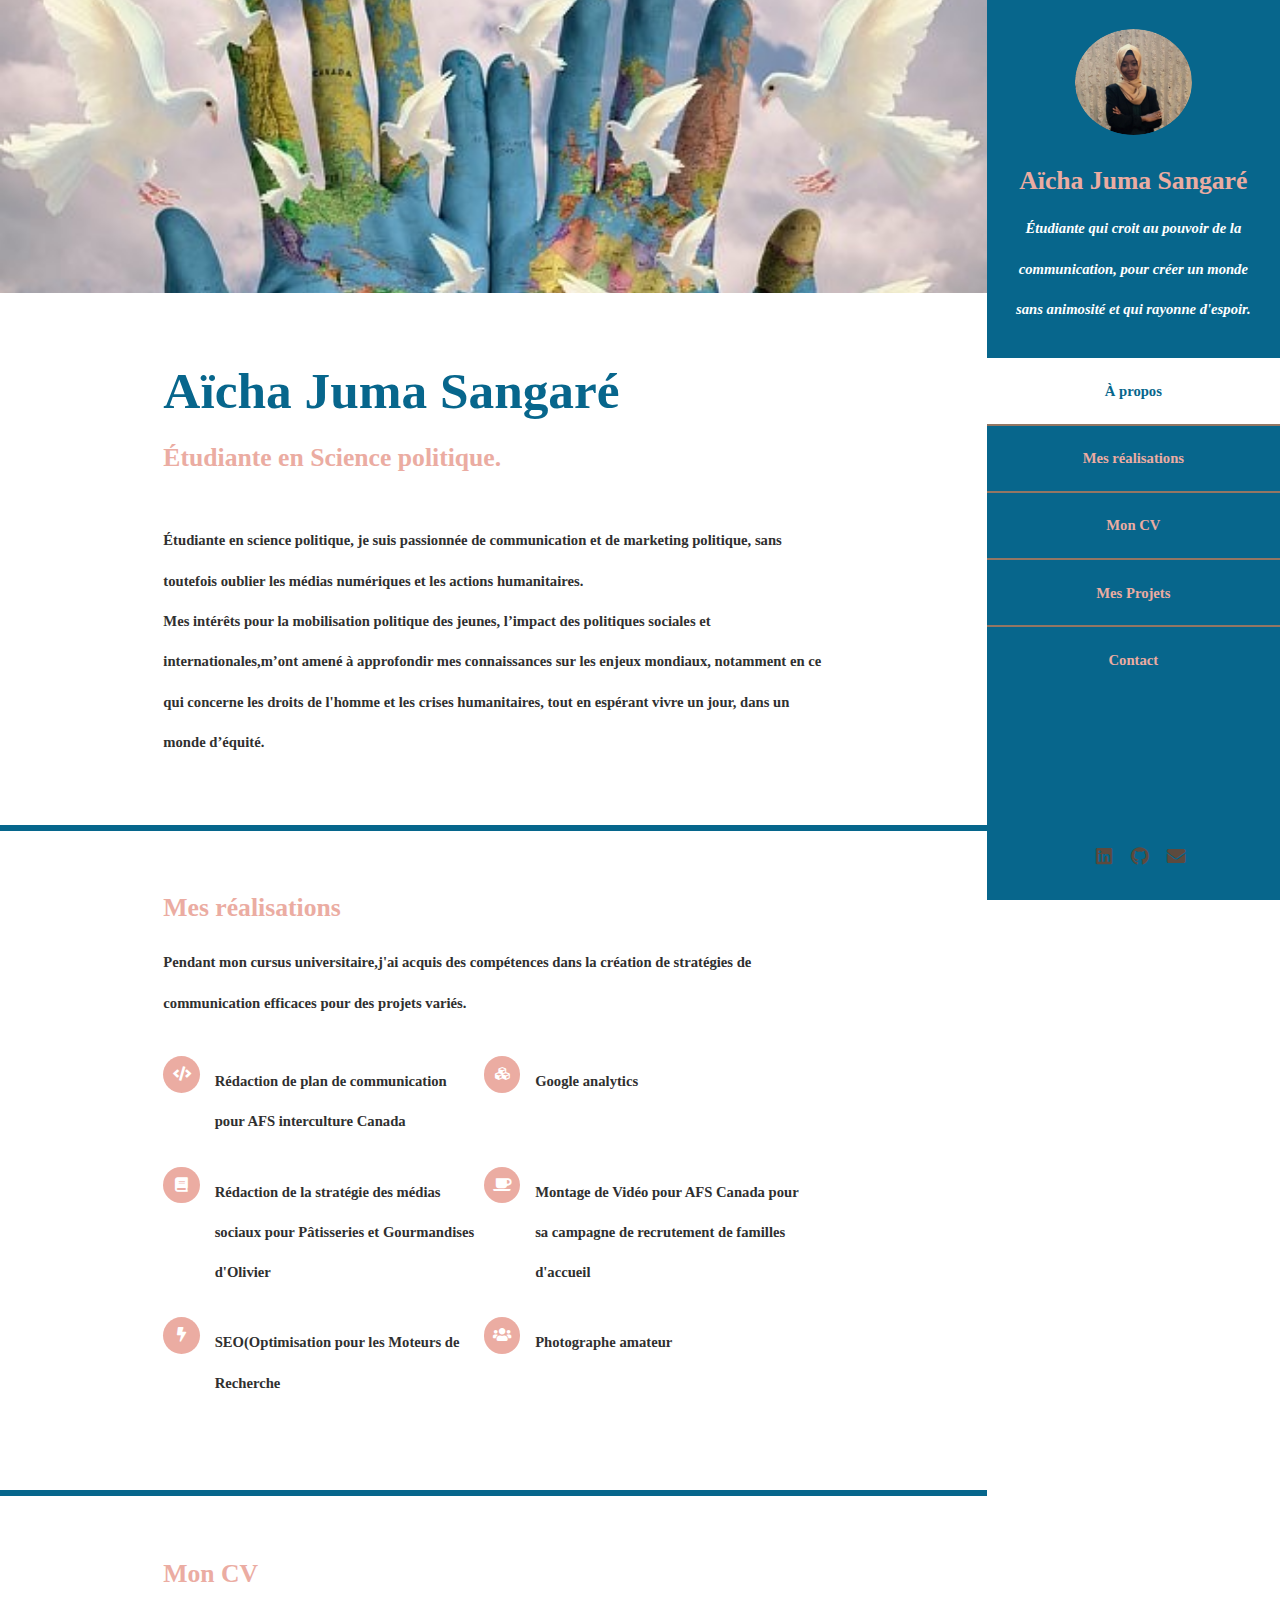
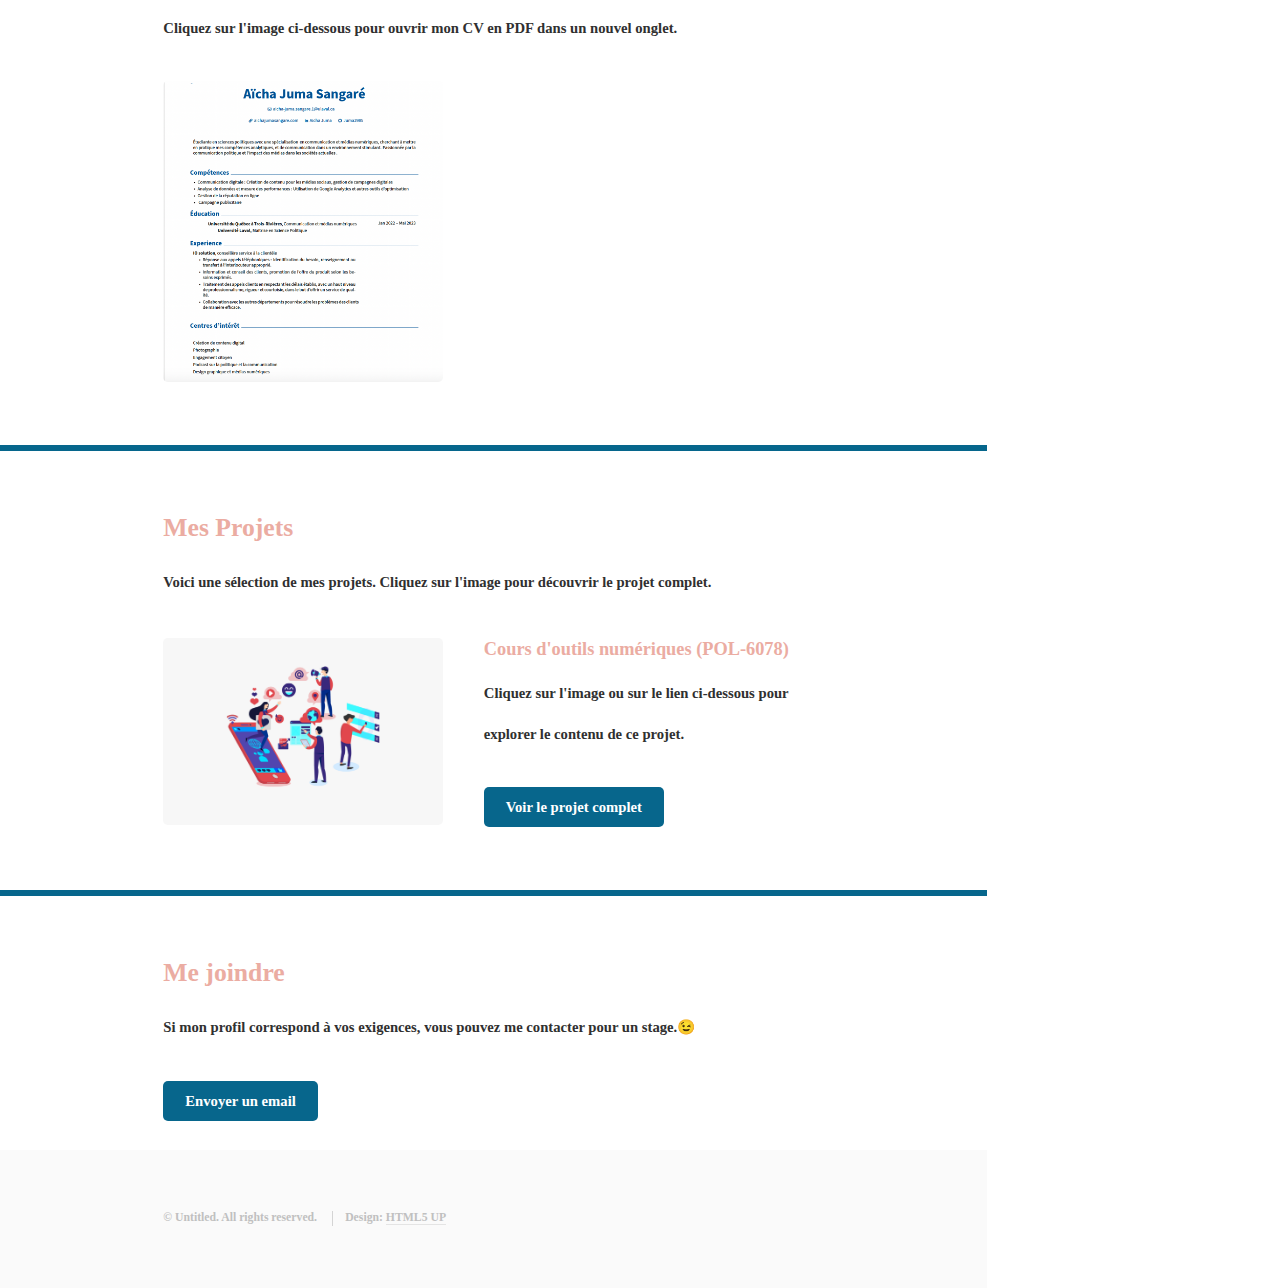
<file: index.html>
<!doctype html>
<!--
	Read Only by HTML5 UP
	html5up.net | @ajlkn
	Free for personal and commercial use under the CCA 3.0 license (html5up.net/license)
-->
<html>
  <head>
    <title>Aïcha Juma</title>
    <meta charset="utf-8" />
    <meta
      name="viewport"
      content="width=device-width, initial-scale=1, user-scalable=no"
    />
    <link rel="stylesheet" href="assets/css/main.css" />
  </head>
  <body class="is-preload">
    <!-- Header -->
    <section id="header">
      <header>
        <span class="image avatar"><img src="images/Aicha.jpg"/>
         </span>

        <h1 id="logo"><a href="#">Aïcha Juma Sangaré</a></h1>
        <p>
          Étudiante qui croit au pouvoir de la communication, pour créer un monde sans animosité et qui rayonne d'espoir.<br />
          
        </p>
      </header>
      <nav id="nav">
        <ul>
          <li><a href="#one" class="active">À propos</a></li>
          <li><a href="#two">Mes réalisations</a></li>
          <li><a href="#three">Mon CV</a></li>
          <li><a href="#projets">Mes Projets</a></li>
          <li><a href="#four">Contact</a></li>
        </ul>
      </nav>
      <footer>
        <ul class="icons">
          <li>
            <!-- Vous pouvez mettre en hyperlien vos reseaux sociaux en modifiant la valeur de href-->
            
          <li>
            <a href="http://linkedin.com/in/aicha-juma-349846164" class="icon brands fa-linkedin"
              ><span class="label">LinkedIn</span></a
            >
          </li>
          <li>
            <a href="https://github.com/Juma2985"class="icon brands fa-github"
              ><span class="label">Github</span></a
            >
          </li>
          <li>
            <a href="#" class="icon solid fa-envelope"
              ><span class="label">Email</span></a
            >
          </li>
        </ul>
      </footer>
    </section>

    <!-- Wrapper -->
    <div id="wrapper">
      <!-- Main -->
      <div id="main">
        <!-- One -->
        <section id="one">
          <div class="image main" data-position="center">
            <img src="images/espoir.jpg" alt="" />
          </div>
          <div class="container">
            <header class="major">
              <h2>Aïcha Juma Sangaré</h2>
              <p>Étudiante en Science politique.</p>
            </header>
            <p>
            Étudiante en science politique, je suis passionnée de communication et de marketing politique, sans toutefois oublier les médias numériques et les actions humanitaires.<br/>
          Mes intérêts pour la mobilisation politique des jeunes, l’impact des politiques sociales et internationales,m’ont amené à approfondir mes connaissances sur les enjeux mondiaux, notamment en ce qui concerne les droits de l'homme et les crises humanitaires, tout en espérant vivre un jour, dans un monde d’équité.
            
            </p>
          </div>
        </section>

        <!-- Two -->
        <section id="two">
          <div class="container">
            <h3>Mes réalisations</h3>
            <p>
              Pendant mon cursus universitaire,j'ai acquis des compétences dans la création de stratégies de communication efficaces pour des projets variés.
            </p>
            <ul class="feature-icons">
              <li class="icon solid fa-code">
                 Rédaction de plan de communication pour AFS interculture Canada
              </li>
              <li class="icon solid fa-cubes">
                Google analytics
              </li>
              <li class="icon solid fa-book">
                Rédaction de la stratégie des médias sociaux pour Pâtisseries et Gourmandises d'Olivier
              </li>
              <li class="icon solid fa-coffee"> Montage de Vidéo pour AFS Canada pour sa campagne de recrutement de familles d'accueil
              </li></li>
              <li class="icon solid fa-bolt">SEO(Optimisation pour les Moteurs de Recherche</li>
              <li class="icon solid fa-users">Photographe amateur</li>
            </ul>
          </div>
        </section>

        <!-- Three -->
        <section id="three">
          <div class="container">
            <h3>Mon CV</h3>
            <p>
            Cliquez sur l'image ci-dessous pour ouvrir mon CV en PDF dans un nouvel onglet.
            </p>
            <div class="features">
              <article>
                <a href="images/CV_aich.pdf" target="_blank" class="image"
                  ><img src="images/Cv.png"/>
                </a>
                <div class="inner">
                  <h4></h4>
                  <p>
                   </p> 
                </div>
              </article>
            </div>
          </div>
        </section>
        <!-- Mes projets -->
           <section id="projets">
           <div class="container">
            <h3>Mes Projets</h3>
            <p>
      Voici une sélection de mes projets. Cliquez sur l'image pour découvrir le projet complet.
        </p>
         <div class="features">
      <article>
        <!-- Aperçu du projet en image -->
         <a href="Projet_session/projet.html" class="image" target="_blank">
          <img src="Projet_session/projet.png" alt="Aperçu du projet de session"/>
        </a>
        <div class="inner">
          <h4>Cours d'outils numériques (POL-6078)</h4>
           <p>
            Cliquez sur l'image ou sur le lien ci-dessous pour explorer le contenu de ce projet.
          </p>
          <!-- Lien direct vers le projet -->
          <p>
            <a href="Projet_session/projet.html" target="_blank" class="button primary">
              Voir le projet complet
            </a>
          </p>
        </div>
      </article>
    </div>
  </div>
</section>
    

      <!-- Four -->
        <section id="four">
          <div class="container">
            <h3>Me joindre</h3>
            <p>
               Si mon profil correspond à vos exigences, vous pouvez me contacter pour un stage.😉
            </p>
            <div class="row gtr-uniform">
              <div class="col-12">
                <!-- Vous pouvez mettre votre email ici au lieu de your-email@example.com -->
                <a
                  href="mailto:aichajumasangare@outlook.com?subject=Sujet&body=Votre message ici."
                  class="button primary"
                >
                  Envoyer un email
                </a>
              </div>
            </div>
          </div>
        </section>
        <!-- Five -->
        <!-- -->
      </div>

      <!-- Footer -->
      <section id="footer">
        <div class="container">
          <ul class="copyright">
            <li>&copy; Untitled. All rights reserved.</li>
            <li>Design: <a href="http://html5up.net">HTML5 UP</a></li>
          </ul>
        </div>
      </section>
    </div>

    <!-- Scripts -->
    <script src="assets/js/jquery.min.js"></script>
    <script src="assets/js/jquery.scrollex.min.js"></script>
    <script src="assets/js/jquery.scrolly.min.js"></script>
    <script src="assets/js/browser.min.js"></script>
    <script src="assets/js/breakpoints.min.js"></script>
    <script src="assets/js/util.js"></script>
    <script src="assets/js/main.js"></script>
  </body>
</html>
</file>
<file: assets/css/main.css>
@import url("fontawesome-all.min.css");
@import url("https://fonts.googleapis.com/css?family=Lato:400,400italic,700,700italic|Source+Code+Pro:400");

/*
	Read Only by HTML5 UP
	html5up.net | @ajlkn
	Free for personal and commercial use under the CCA 3.0 license (html5up.net/license)
*/

html,
body,
div,
span,
applet,
object,
iframe,
h1,
h2,
h3,
h4,
h5,
h6,
p,
blockquote,
pre,
a,
abbr,
acronym,
address,
big,
cite,
code,
del,
dfn,
em,
img,
ins,
kbd,
q,
s,
samp,
small,
strike,
strong,
sub,
sup,
tt,
var,
b,
u,
i,
center,
dl,
dt,
dd,
ol,
ul,
li,
fieldset,
form,
label,
legend,
table,
caption,
tbody,
tfoot,
thead,
tr,
th,
td,
article,
aside,
canvas,
details,
embed,
figure,
figcaption,
footer,
header,
hgroup,
menu,
nav,
output,
ruby,
section,
summary,
time,
mark,
audio,
video {
  margin: 0;
  padding: 0;
  border: 0;
  font-size: 100%;
  font: inherit;
  vertical-align: baseline;
}

article,
aside,
details,
figcaption,
figure,
footer,
header,
hgroup,
menu,
nav,
section {
  display: block;
}

body {
  line-height: 1;
}

ol,
ul {
  list-style: none;
}

blockquote,
q {
  quotes: none;
}

blockquote:before,
blockquote:after,
q:before,
q:after {
  content: "";
  content: none;
}

table {
  border-collapse: collapse;
  border-spacing: 0;
}

body {
  -webkit-text-size-adjust: none;
}

mark {
  background-color: transparent;
  color: inherit;
}

input::-moz-focus-inner {
  border: 0;
  padding: 0;
}

input,
select,
textarea {
  -moz-appearance: none;
  -webkit-appearance: none;
  -ms-appearance: none;
  appearance: none;
}

/* Basic */

html {
  box-sizing: border-box;
}

*,
*:before,
*:after {
  box-sizing: inherit;
}

body {
  background: #fff;
}

body.is-preload *,
body.is-preload *:before,
body.is-preload *:after {
  -moz-animation: none !important;
  -webkit-animation: none !important;
  -ms-animation: none !important;
  animation: none !important;
  -moz-transition: none !important;
  -webkit-transition: none !important;
  -ms-transition: none !important;
  transition: none !important;
}

body,
input,
select,
textarea {
  color: #303030;
  font-family: "Tangerine", cursive;
  font-size: 36pt;
  font-weight: 900;
  line-height: 2.75em;
}


a {
  -moz-transition:
    color 0.2s ease-in-out,
    border-color 0.2s ease-in-out;
  -webkit-transition:
    color 0.2s ease-in-out,
    border-color 0.2s ease-in-out;
  -ms-transition:
    color 0.2s ease-in-out,
    border-color 0.2s ease-in-out;
  transition:
    color 0.2s ease-in-out,
    border-color 0.2s ease-in-out;
  border-bottom: solid 1px #e4e4e4;
  color: inherit;
  text-decoration: none;
}

a:hover {
  border-bottom-color: transparent;
  color: #07668c !important;
}

strong,
b {
  color: #777;
  font-weight: 700;
}

em,
i {
  font-style: italic;
}

p {
  margin: 0 0 2.25em 0;
}

h1,
h2,
h3,
h4,
h5,
h6 {
  color: #EBACA2;
  font-weight: 700;
  line-height: 1em;
  margin: 0 0 0.5625em 0;
}

h1 a,
h2 a,
h3 a,
h4 a,
h5 a,
h6 a {
  border: 0;
  color: inherit;
  text-decoration: none;
}

h2 {
  font-size: 2em;
  line-height: 1.5em;
}

h3 {
  font-size: 1.75em;
  line-height: 1.5em;
}

h4 {
  font-size: 1.25em;
  line-height: 1.5em;
}

h5 {
  font-size: 0.9em;
  line-height: 1.5em;
}

h6 {
  font-size: 0.7em;
  line-height: 1.5em;
}

sub {
  font-size: 0.8em;
  position: relative;
  top: 0.5em;
}

sup {
  font-size: 0.8em;
  position: relative;
  top: -0.5em;
}

hr {
  border: 0;
  border-bottom: solid 2px #f4f4f4;
  margin: 2.25em 0;
}

hr.major {
  margin: 3.375em 0;
}

blockquote {
  border-left: solid 8px #e4e4e4;
  font-style: italic;
  margin: 0 0 2.25em 0;
  padding: 0.5em 0 0.5em 2em;
}

code {
  background: #555;
  border-radius: 5px;
  color: #fff;
  font-family: "Source Code Pro", monospace;
  font-size: 0.9em;
  margin: 0 0.25em;
  padding: 0.25em 0.65em;
}

pre {
  font-family: "Source Code Pro", monospace;
  font-size: 0.9em;
  margin: 0 0 2.25em 0;
}

pre code {
  -webkit-overflow-scrolling: touch;
  display: block;
  line-height: 1.5em;
  overflow-x: auto;
  padding: 1em 1.5em;
}

.align-left {
  text-align: left;
}

.align-center {
  text-align: center;
}

.align-right {
  text-align: right;
}

/* Row */

.row {
  display: flex;
  flex-wrap: wrap;
  box-sizing: border-box;
  align-items: stretch;
}

.row > * {
  box-sizing: border-box;
}

.row.gtr-uniform > * > :last-child {
  margin-bottom: 0;
}

.row.aln-left {
  justify-content: flex-start;
}

.row.aln-center {
  justify-content: center;
}

.row.aln-right {
  justify-content: flex-end;
}

.row.aln-top {
  align-items: flex-start;
}

.row.aln-middle {
  align-items: center;
}

.row.aln-bottom {
  align-items: flex-end;
}

.row > .imp {
  order: -1;
}

.row > .col-1 {
  width: 8.33333%;
}

.row > .off-1 {
  margin-left: 8.33333%;
}

.row > .col-2 {
  width: 16.66667%;
}

.row > .off-2 {
  margin-left: 16.66667%;
}

.row > .col-3 {
  width: 25%;
}

.row > .off-3 {
  margin-left: 25%;
}

.row > .col-4 {
  width: 33.33333%;
}

.row > .off-4 {
  margin-left: 33.33333%;
}

.row > .col-5 {
  width: 41.66667%;
}

.row > .off-5 {
  margin-left: 41.66667%;
}

.row > .col-6 {
  width: 50%;
}

.row > .off-6 {
  margin-left: 50%;
}

.row > .col-7 {
  width: 58.33333%;
}

.row > .off-7 {
  margin-left: 58.33333%;
}

.row > .col-8 {
  width: 66.66667%;
}

.row > .off-8 {
  margin-left: 66.66667%;
}

.row > .col-9 {
  width: 75%;
}

.row > .off-9 {
  margin-left: 75%;
}

.row > .col-10 {
  width: 83.33333%;
}

.row > .off-10 {
  margin-left: 83.33333%;
}

.row > .col-11 {
  width: 91.66667%;
}

.row > .off-11 {
  margin-left: 91.66667%;
}

.row > .col-12 {
  width: 100%;
}

.row > .off-12 {
  margin-left: 100%;
}

.row.gtr-0 {
  margin-top: 0;
  margin-left: 0em;
}

.row.gtr-0 > * {
  padding: 0 0 0 0em;
}

.row.gtr-0.gtr-uniform {
  margin-top: 0em;
}

.row.gtr-0.gtr-uniform > * {
  padding-top: 0em;
}

.row.gtr-25 {
  margin-top: 0;
  margin-left: -0.5em;
}

.row.gtr-25 > * {
  padding: 0 0 0 0.5em;
}

.row.gtr-25.gtr-uniform {
  margin-top: -0.5em;
}

.row.gtr-25.gtr-uniform > * {
  padding-top: 0.5em;
}

.row.gtr-50 {
  margin-top: 0;
  margin-left: -1em;
}

.row.gtr-50 > * {
  padding: 0 0 0 1em;
}

.row.gtr-50.gtr-uniform {
  margin-top: -1em;
}

.row.gtr-50.gtr-uniform > * {
  padding-top: 1em;
}

.row {
  margin-top: 0;
  margin-left: -2em;
}

.row > * {
  padding: 0 0 0 2em;
}

.row.gtr-uniform {
  margin-top: -2em;
}

.row.gtr-uniform > * {
  padding-top: 2em;
}

.row.gtr-150 {
  margin-top: 0;
  margin-left: -3em;
}

.row.gtr-150 > * {
  padding: 0 0 0 3em;
}

.row.gtr-150.gtr-uniform {
  margin-top: -3em;
}

.row.gtr-150.gtr-uniform > * {
  padding-top: 3em;
}

.row.gtr-200 {
  margin-top: 0;
  margin-left: -4em;
}

.row.gtr-200 > * {
  padding: 0 0 0 4em;
}

.row.gtr-200.gtr-uniform {
  margin-top: -4em;
}

.row.gtr-200.gtr-uniform > * {
  padding-top: 4em;
}

@media screen and (max-width: 1680px) {
  .row {
    display: flex;
    flex-wrap: wrap;
    box-sizing: border-box;
    align-items: stretch;
  }

  .row > * {
    box-sizing: border-box;
  }

  .row.gtr-uniform > * > :last-child {
    margin-bottom: 0;
  }

  .row.aln-left {
    justify-content: flex-start;
  }

  .row.aln-center {
    justify-content: center;
  }

  .row.aln-right {
    justify-content: flex-end;
  }

  .row.aln-top {
    align-items: flex-start;
  }

  .row.aln-middle {
    align-items: center;
  }

  .row.aln-bottom {
    align-items: flex-end;
  }

  .row > .imp-xlarge {
    order: -1;
  }

  .row > .col-1-xlarge {
    width: 8.33333%;
  }

  .row > .off-1-xlarge {
    margin-left: 8.33333%;
  }

  .row > .col-2-xlarge {
    width: 16.66667%;
  }

  .row > .off-2-xlarge {
    margin-left: 16.66667%;
  }

  .row > .col-3-xlarge {
    width: 25%;
  }

  .row > .off-3-xlarge {
    margin-left: 25%;
  }

  .row > .col-4-xlarge {
    width: 33.33333%;
  }

  .row > .off-4-xlarge {
    margin-left: 33.33333%;
  }

  .row > .col-5-xlarge {
    width: 41.66667%;
  }

  .row > .off-5-xlarge {
    margin-left: 41.66667%;
  }

  .row > .col-6-xlarge {
    width: 50%;
  }

  .row > .off-6-xlarge {
    margin-left: 50%;
  }

  .row > .col-7-xlarge {
    width: 58.33333%;
  }

  .row > .off-7-xlarge {
    margin-left: 58.33333%;
  }

  .row > .col-8-xlarge {
    width: 66.66667%;
  }

  .row > .off-8-xlarge {
    margin-left: 66.66667%;
  }

  .row > .col-9-xlarge {
    width: 75%;
  }

  .row > .off-9-xlarge {
    margin-left: 75%;
  }

  .row > .col-10-xlarge {
    width: 83.33333%;
  }

  .row > .off-10-xlarge {
    margin-left: 83.33333%;
  }

  .row > .col-11-xlarge {
    width: 91.66667%;
  }

  .row > .off-11-xlarge {
    margin-left: 91.66667%;
  }

  .row > .col-12-xlarge {
    width: 100%;
  }

  .row > .off-12-xlarge {
    margin-left: 100%;
  }

  .row.gtr-0 {
    margin-top: 0;
    margin-left: 0em;
  }

  .row.gtr-0 > * {
    padding: 0 0 0 0em;
  }

  .row.gtr-0.gtr-uniform {
    margin-top: 0em;
  }

  .row.gtr-0.gtr-uniform > * {
    padding-top: 0em;
  }

  .row.gtr-25 {
    margin-top: 0;
    margin-left: -0.5em;
  }

  .row.gtr-25 > * {
    padding: 0 0 0 0.5em;
  }

  .row.gtr-25.gtr-uniform {
    margin-top: -0.5em;
  }

  .row.gtr-25.gtr-uniform > * {
    padding-top: 0.5em;
  }

  .row.gtr-50 {
    margin-top: 0;
    margin-left: -1em;
  }

  .row.gtr-50 > * {
    padding: 0 0 0 1em;
  }

  .row.gtr-50.gtr-uniform {
    margin-top: -1em;
  }

  .row.gtr-50.gtr-uniform > * {
    padding-top: 1em;
  }

  .row {
    margin-top: 0;
    margin-left: -2em;
  }

  .row > * {
    padding: 0 0 0 2em;
  }

  .row.gtr-uniform {
    margin-top: -2em;
  }

  .row.gtr-uniform > * {
    padding-top: 2em;
  }

  .row.gtr-150 {
    margin-top: 0;
    margin-left: -3em;
  }

  .row.gtr-150 > * {
    padding: 0 0 0 3em;
  }

  .row.gtr-150.gtr-uniform {
    margin-top: -3em;
  }

  .row.gtr-150.gtr-uniform > * {
    padding-top: 3em;
  }

  .row.gtr-200 {
    margin-top: 0;
    margin-left: -4em;
  }

  .row.gtr-200 > * {
    padding: 0 0 0 4em;
  }

  .row.gtr-200.gtr-uniform {
    margin-top: -4em;
  }

  .row.gtr-200.gtr-uniform > * {
    padding-top: 4em;
  }
}

@media screen and (max-width: 1280px) {
  .row {
    display: flex;
    flex-wrap: wrap;
    box-sizing: border-box;
    align-items: stretch;
  }

  .row > * {
    box-sizing: border-box;
  }

  .row.gtr-uniform > * > :last-child {
    margin-bottom: 0;
  }

  .row.aln-left {
    justify-content: flex-start;
  }

  .row.aln-center {
    justify-content: center;
  }

  .row.aln-right {
    justify-content: flex-end;
  }

  .row.aln-top {
    align-items: flex-start;
  }

  .row.aln-middle {
    align-items: center;
  }

  .row.aln-bottom {
    align-items: flex-end;
  }

  .row > .imp-large {
    order: -1;
  }

  .row > .col-1-large {
    width: 8.33333%;
  }

  .row > .off-1-large {
    margin-left: 8.33333%;
  }

  .row > .col-2-large {
    width: 16.66667%;
  }

  .row > .off-2-large {
    margin-left: 16.66667%;
  }

  .row > .col-3-large {
    width: 25%;
  }

  .row > .off-3-large {
    margin-left: 25%;
  }

  .row > .col-4-large {
    width: 33.33333%;
  }

  .row > .off-4-large {
    margin-left: 33.33333%;
  }

  .row > .col-5-large {
    width: 41.66667%;
  }

  .row > .off-5-large {
    margin-left: 41.66667%;
  }

  .row > .col-6-large {
    width: 50%;
  }

  .row > .off-6-large {
    margin-left: 50%;
  }

  .row > .col-7-large {
    width: 58.33333%;
  }

  .row > .off-7-large {
    margin-left: 58.33333%;
  }

  .row > .col-8-large {
    width: 66.66667%;
  }

  .row > .off-8-large {
    margin-left: 66.66667%;
  }

  .row > .col-9-large {
    width: 75%;
  }

  .row > .off-9-large {
    margin-left: 75%;
  }

  .row > .col-10-large {
    width: 83.33333%;
  }

  .row > .off-10-large {
    margin-left: 83.33333%;
  }

  .row > .col-11-large {
    width: 91.66667%;
  }

  .row > .off-11-large {
    margin-left: 91.66667%;
  }

  .row > .col-12-large {
    width: 100%;
  }

  .row > .off-12-large {
    margin-left: 100%;
  }

  .row.gtr-0 {
    margin-top: 0;
    margin-left: 0em;
  }

  .row.gtr-0 > * {
    padding: 0 0 0 0em;
  }

  .row.gtr-0.gtr-uniform {
    margin-top: 0em;
  }

  .row.gtr-0.gtr-uniform > * {
    padding-top: 0em;
  }

  .row.gtr-25 {
    margin-top: 0;
    margin-left: -0.375em;
  }

  .row.gtr-25 > * {
    padding: 0 0 0 0.375em;
  }

  .row.gtr-25.gtr-uniform {
    margin-top: -0.375em;
  }

  .row.gtr-25.gtr-uniform > * {
    padding-top: 0.375em;
  }

  .row.gtr-50 {
    margin-top: 0;
    margin-left: -0.75em;
  }

  .row.gtr-50 > * {
    padding: 0 0 0 0.75em;
  }

  .row.gtr-50.gtr-uniform {
    margin-top: -0.75em;
  }

  .row.gtr-50.gtr-uniform > * {
    padding-top: 0.75em;
  }

  .row {
    margin-top: 0;
    margin-left: -1.5em;
  }

  .row > * {
    padding: 0 0 0 1.5em;
  }

  .row.gtr-uniform {
    margin-top: -1.5em;
  }

  .row.gtr-uniform > * {
    padding-top: 1.5em;
  }

  .row.gtr-150 {
    margin-top: 0;
    margin-left: -2.25em;
  }

  .row.gtr-150 > * {
    padding: 0 0 0 2.25em;
  }

  .row.gtr-150.gtr-uniform {
    margin-top: -2.25em;
  }

  .row.gtr-150.gtr-uniform > * {
    padding-top: 2.25em;
  }

  .row.gtr-200 {
    margin-top: 0;
    margin-left: -3em;
  }

  .row.gtr-200 > * {
    padding: 0 0 0 3em;
  }

  .row.gtr-200.gtr-uniform {
    margin-top: -3em;
  }

  .row.gtr-200.gtr-uniform > * {
    padding-top: 3em;
  }
}

@media screen and (max-width: 1024px) {
  .row {
    display: flex;
    flex-wrap: wrap;
    box-sizing: border-box;
    align-items: stretch;
  }

  .row > * {
    box-sizing: border-box;
  }

  .row.gtr-uniform > * > :last-child {
    margin-bottom: 0;
  }

  .row.aln-left {
    justify-content: flex-start;
  }

  .row.aln-center {
    justify-content: center;
  }

  .row.aln-right {
    justify-content: flex-end;
  }

  .row.aln-top {
    align-items: flex-start;
  }

  .row.aln-middle {
    align-items: center;
  }

  .row.aln-bottom {
    align-items: flex-end;
  }

  .row > .imp-medium {
    order: -1;
  }

  .row > .col-1-medium {
    width: 8.33333%;
  }

  .row > .off-1-medium {
    margin-left: 8.33333%;
  }

  .row > .col-2-medium {
    width: 16.66667%;
  }

  .row > .off-2-medium {
    margin-left: 16.66667%;
  }

  .row > .col-3-medium {
    width: 25%;
  }

  .row > .off-3-medium {
    margin-left: 25%;
  }

  .row > .col-4-medium {
    width: 33.33333%;
  }

  .row > .off-4-medium {
    margin-left: 33.33333%;
  }

  .row > .col-5-medium {
    width: 41.66667%;
  }

  .row > .off-5-medium {
    margin-left: 41.66667%;
  }

  .row > .col-6-medium {
    width: 50%;
  }

  .row > .off-6-medium {
    margin-left: 50%;
  }

  .row > .col-7-medium {
    width: 58.33333%;
  }

  .row > .off-7-medium {
    margin-left: 58.33333%;
  }

  .row > .col-8-medium {
    width: 66.66667%;
  }

  .row > .off-8-medium {
    margin-left: 66.66667%;
  }

  .row > .col-9-medium {
    width: 75%;
  }

  .row > .off-9-medium {
    margin-left: 75%;
  }

  .row > .col-10-medium {
    width: 83.33333%;
  }

  .row > .off-10-medium {
    margin-left: 83.33333%;
  }

  .row > .col-11-medium {
    width: 91.66667%;
  }

  .row > .off-11-medium {
    margin-left: 91.66667%;
  }

  .row > .col-12-medium {
    width: 100%;
  }

  .row > .off-12-medium {
    margin-left: 100%;
  }

  .row.gtr-0 {
    margin-top: 0;
    margin-left: 0em;
  }

  .row.gtr-0 > * {
    padding: 0 0 0 0em;
  }

  .row.gtr-0.gtr-uniform {
    margin-top: 0em;
  }

  .row.gtr-0.gtr-uniform > * {
    padding-top: 0em;
  }

  .row.gtr-25 {
    margin-top: 0;
    margin-left: -0.375em;
  }

  .row.gtr-25 > * {
    padding: 0 0 0 0.375em;
  }

  .row.gtr-25.gtr-uniform {
    margin-top: -0.375em;
  }

  .row.gtr-25.gtr-uniform > * {
    padding-top: 0.375em;
  }

  .row.gtr-50 {
    margin-top: 0;
    margin-left: -0.75em;
  }

  .row.gtr-50 > * {
    padding: 0 0 0 0.75em;
  }

  .row.gtr-50.gtr-uniform {
    margin-top: -0.75em;
  }

  .row.gtr-50.gtr-uniform > * {
    padding-top: 0.75em;
  }

  .row {
    margin-top: 0;
    margin-left: -1.5em;
  }

  .row > * {
    padding: 0 0 0 1.5em;
  }

  .row.gtr-uniform {
    margin-top: -1.5em;
  }

  .row.gtr-uniform > * {
    padding-top: 1.5em;
  }

  .row.gtr-150 {
    margin-top: 0;
    margin-left: -2.25em;
  }

  .row.gtr-150 > * {
    padding: 0 0 0 2.25em;
  }

  .row.gtr-150.gtr-uniform {
    margin-top: -2.25em;
  }

  .row.gtr-150.gtr-uniform > * {
    padding-top: 2.25em;
  }

  .row.gtr-200 {
    margin-top: 0;
    margin-left: -3em;
  }

  .row.gtr-200 > * {
    padding: 0 0 0 3em;
  }

  .row.gtr-200.gtr-uniform {
    margin-top: -3em;
  }

  .row.gtr-200.gtr-uniform > * {
    padding-top: 3em;
  }
}

@media screen and (max-width: 736px) {
  .row {
    display: flex;
    flex-wrap: wrap;
    box-sizing: border-box;
    align-items: stretch;
  }

  .row > * {
    box-sizing: border-box;
  }

  .row.gtr-uniform > * > :last-child {
    margin-bottom: 0;
  }

  .row.aln-left {
    justify-content: flex-start;
  }

  .row.aln-center {
    justify-content: center;
  }

  .row.aln-right {
    justify-content: flex-end;
  }

  .row.aln-top {
    align-items: flex-start;
  }

  .row.aln-middle {
    align-items: center;
  }

  .row.aln-bottom {
    align-items: flex-end;
  }

  .row > .imp-small {
    order: -1;
  }

  .row > .col-1-small {
    width: 8.33333%;
  }

  .row > .off-1-small {
    margin-left: 8.33333%;
  }

  .row > .col-2-small {
    width: 16.66667%;
  }

  .row > .off-2-small {
    margin-left: 16.66667%;
  }

  .row > .col-3-small {
    width: 25%;
  }

  .row > .off-3-small {
    margin-left: 25%;
  }

  .row > .col-4-small {
    width: 33.33333%;
  }

  .row > .off-4-small {
    margin-left: 33.33333%;
  }

  .row > .col-5-small {
    width: 41.66667%;
  }

  .row > .off-5-small {
    margin-left: 41.66667%;
  }

  .row > .col-6-small {
    width: 50%;
  }

  .row > .off-6-small {
    margin-left: 50%;
  }

  .row > .col-7-small {
    width: 58.33333%;
  }

  .row > .off-7-small {
    margin-left: 58.33333%;
  }

  .row > .col-8-small {
    width: 66.66667%;
  }

  .row > .off-8-small {
    margin-left: 66.66667%;
  }

  .row > .col-9-small {
    width: 75%;
  }

  .row > .off-9-small {
    margin-left: 75%;
  }

  .row > .col-10-small {
    width: 83.33333%;
  }

  .row > .off-10-small {
    margin-left: 83.33333%;
  }

  .row > .col-11-small {
    width: 91.66667%;
  }

  .row > .off-11-small {
    margin-left: 91.66667%;
  }

  .row > .col-12-small {
    width: 100%;
  }

  .row > .off-12-small {
    margin-left: 100%;
  }

  .row.gtr-0 {
    margin-top: 0;
    margin-left: 0em;
  }

  .row.gtr-0 > * {
    padding: 0 0 0 0em;
  }

  .row.gtr-0.gtr-uniform {
    margin-top: 0em;
  }

  .row.gtr-0.gtr-uniform > * {
    padding-top: 0em;
  }

  .row.gtr-25 {
    margin-top: 0;
    margin-left: -0.3125em;
  }

  .row.gtr-25 > * {
    padding: 0 0 0 0.3125em;
  }

  .row.gtr-25.gtr-uniform {
    margin-top: -0.3125em;
  }

  .row.gtr-25.gtr-uniform > * {
    padding-top: 0.3125em;
  }

  .row.gtr-50 {
    margin-top: 0;
    margin-left: -0.625em;
  }

  .row.gtr-50 > * {
    padding: 0 0 0 0.625em;
  }

  .row.gtr-50.gtr-uniform {
    margin-top: -0.625em;
  }

  .row.gtr-50.gtr-uniform > * {
    padding-top: 0.625em;
  }

  .row {
    margin-top: 0;
    margin-left: -1.25em;
  }

  .row > * {
    padding: 0 0 0 1.25em;
  }

  .row.gtr-uniform {
    margin-top: -1.25em;
  }

  .row.gtr-uniform > * {
    padding-top: 1.25em;
  }

  .row.gtr-150 {
    margin-top: 0;
    margin-left: -1.875em;
  }

  .row.gtr-150 > * {
    padding: 0 0 0 1.875em;
  }

  .row.gtr-150.gtr-uniform {
    margin-top: -1.875em;
  }

  .row.gtr-150.gtr-uniform > * {
    padding-top: 1.875em;
  }

  .row.gtr-200 {
    margin-top: 0;
    margin-left: -2.5em;
  }

  .row.gtr-200 > * {
    padding: 0 0 0 2.5em;
  }

  .row.gtr-200.gtr-uniform {
    margin-top: -2.5em;
  }

  .row.gtr-200.gtr-uniform > * {
    padding-top: 2.5em;
  }
}

@media screen and (max-width: 480px) {
  .row {
    display: flex;
    flex-wrap: wrap;
    box-sizing: border-box;
    align-items: stretch;
  }

  .row > * {
    box-sizing: border-box;
  }

  .row.gtr-uniform > * > :last-child {
    margin-bottom: 0;
  }

  .row.aln-left {
    justify-content: flex-start;
  }

  .row.aln-center {
    justify-content: center;
  }

  .row.aln-right {
    justify-content: flex-end;
  }

  .row.aln-top {
    align-items: flex-start;
  }

  .row.aln-middle {
    align-items: center;
  }

  .row.aln-bottom {
    align-items: flex-end;
  }

  .row > .imp-xsmall {
    order: -1;
  }

  .row > .col-1-xsmall {
    width: 8.33333%;
  }

  .row > .off-1-xsmall {
    margin-left: 8.33333%;
  }

  .row > .col-2-xsmall {
    width: 16.66667%;
  }

  .row > .off-2-xsmall {
    margin-left: 16.66667%;
  }

  .row > .col-3-xsmall {
    width: 25%;
  }

  .row > .off-3-xsmall {
    margin-left: 25%;
  }

  .row > .col-4-xsmall {
    width: 33.33333%;
  }

  .row > .off-4-xsmall {
    margin-left: 33.33333%;
  }

  .row > .col-5-xsmall {
    width: 41.66667%;
  }

  .row > .off-5-xsmall {
    margin-left: 41.66667%;
  }

  .row > .col-6-xsmall {
    width: 50%;
  }

  .row > .off-6-xsmall {
    margin-left: 50%;
  }

  .row > .col-7-xsmall {
    width: 58.33333%;
  }

  .row > .off-7-xsmall {
    margin-left: 58.33333%;
  }

  .row > .col-8-xsmall {
    width: 66.66667%;
  }

  .row > .off-8-xsmall {
    margin-left: 66.66667%;
  }

  .row > .col-9-xsmall {
    width: 75%;
  }

  .row > .off-9-xsmall {
    margin-left: 75%;
  }

  .row > .col-10-xsmall {
    width: 83.33333%;
  }

  .row > .off-10-xsmall {
    margin-left: 83.33333%;
  }

  .row > .col-11-xsmall {
    width: 91.66667%;
  }

  .row > .off-11-xsmall {
    margin-left: 91.66667%;
  }

  .row > .col-12-xsmall {
    width: 100%;
  }

  .row > .off-12-xsmall {
    margin-left: 100%;
  }

  .row.gtr-0 {
    margin-top: 0;
    margin-left: 0em;
  }

  .row.gtr-0 > * {
    padding: 0 0 0 0em;
  }

  .row.gtr-0.gtr-uniform {
    margin-top: 0em;
  }

  .row.gtr-0.gtr-uniform > * {
    padding-top: 0em;
  }

  .row.gtr-25 {
    margin-top: 0;
    margin-left: -0.3125em;
  }

  .row.gtr-25 > * {
    padding: 0 0 0 0.3125em;
  }

  .row.gtr-25.gtr-uniform {
    margin-top: -0.3125em;
  }

  .row.gtr-25.gtr-uniform > * {
    padding-top: 0.3125em;
  }

  .row.gtr-50 {
    margin-top: 0;
    margin-left: -0.625em;
  }

  .row.gtr-50 > * {
    padding: 0 0 0 0.625em;
  }

  .row.gtr-50.gtr-uniform {
    margin-top: -0.625em;
  }

  .row.gtr-50.gtr-uniform > * {
    padding-top: 0.625em;
  }

  .row {
    margin-top: 0;
    margin-left: -1.25em;
  }

  .row > * {
    padding: 0 0 0 1.25em;
  }

  .row.gtr-uniform {
    margin-top: -1.25em;
  }

  .row.gtr-uniform > * {
    padding-top: 1.25em;
  }

  .row.gtr-150 {
    margin-top: 0;
    margin-left: -1.875em;
  }

  .row.gtr-150 > * {
    padding: 0 0 0 1.875em;
  }

  .row.gtr-150.gtr-uniform {
    margin-top: -1.875em;
  }

  .row.gtr-150.gtr-uniform > * {
    padding-top: 1.875em;
  }

  .row.gtr-200 {
    margin-top: 0;
    margin-left: -2.5em;
  }

  .row.gtr-200 > * {
    padding: 0 0 0 2.5em;
  }

  .row.gtr-200.gtr-uniform {
    margin-top: -2.5em;
  }

  .row.gtr-200.gtr-uniform > * {
    padding-top: 2.5em;
  }
}

/* Container */

.container {
  margin: 0 auto;
  max-width: calc(100% - 4.5em);
  width: 45em;
}

.container.xsmall {
  width: 11.25em;
}

.container.small {
  width: 22.5em;
}

.container.medium {
  width: 33.75em;
}

.container.large {
  width: 56.25em;
}

.container.xlarge {
  width: 67.5em;
}

.container.max {
  width: 100%;
}

@media screen and (max-width: 1024px) {
  .container {
    width: 100% !important;
  }
}

@media screen and (max-width: 480px) {
  .container {
    max-width: calc(100% - 3.375em);
  }
}

/* Section/Article */

section.special,
article.special {
  text-align: center;
}

header p {
  color: #aaa;
  position: relative;
  margin: 0 0 1.6875em 0;
}

header h2 + p {
  font-size: 1.25em;
  margin-top: -0.5em;
  line-height: 1.5em;
}

header h3 + p {
  font-size: 1.1em;
  margin-top: -0.35em;
  line-height: 1.5em;
}

header h4 + p,
header h5 + p,
header h6 + p {
  font-size: 0.9em;
  margin-top: -0.25em;
  line-height: 1.5em;
}

header.major h2 {
  color: #07668c;
  font-size: 3.5em;
}

header.major h2 + p {
  color: #EBACA2;
  font-size: 1.75em;
  font-weight: 700;
  margin-top: -0.75em;
}

/* Form */

form {
  margin: 0 0 2.25em 0;
}

label {
  color: #777;
  display: block;
  font-size: 0.9em;
  font-weight: 700;
  margin: 0 0 1.125em 0;
}

input::-moz-focus-inner {
  border: 0;
  padding: 0;
}

input[type="text"],
input[type="password"],
input[type="email"],
select,
textarea {
  -moz-appearance: none;
  -webkit-appearance: none;
  -ms-appearance: none;
  appearance: none;
  border-radius: 5px;
  border: none;
  border: solid 2px #e4e4e4;
  color: inherit;
  display: block;
  outline: 0;
  padding: 0 1em;
  text-decoration: none;
  width: 100%;
}

input[type="text"]:invalid,
input[type="password"]:invalid,
input[type="email"]:invalid,
select:invalid,
textarea:invalid {
  box-shadow: none;
}

input[type="text"]:focus,
input[type="password"]:focus,
input[type="email"]:focus,
select:focus,
textarea:focus {
  border-color: #07668c;
}

select {
  background-image: url("data:image/svg+xml;charset=utf8,%3Csvg xmlns='http://www.w3.org/2000/svg' width='40' height='40' preserveAspectRatio='none' viewBox='0 0 40 40'%3E%3Cpath d='M9.4,12.3l10.4,10.4l10.4-10.4c0.2-0.2,0.5-0.4,0.9-0.4c0.3,0,0.6,0.1,0.9,0.4l3.3,3.3c0.2,0.2,0.4,0.5,0.4,0.9 c0,0.4-0.1,0.6-0.4,0.9L20.7,31.9c-0.2,0.2-0.5,0.4-0.9,0.4c-0.3,0-0.6-0.1-0.9-0.4L4.3,17.3c-0.2-0.2-0.4-0.5-0.4-0.9 c0-0.4,0.1-0.6,0.4-0.9l3.3-3.3c0.2-0.2,0.5-0.4,0.9-0.4S9.1,12.1,9.4,12.3z' fill='%23e4e4e4' /%3E%3C/svg%3E");
  background-size: 1.25em;
  background-repeat: no-repeat;
  background-position: calc(100% - 1em) center;
  height: 2.75em;
  padding-right: 2.75em;
  text-overflow: ellipsis;
}

select option {
  color: #777;
  background: #fff;
}

select:focus::-ms-value {
  background-color: transparent;
}

select::-ms-expand {
  display: none;
}

input[type="text"],
input[type="password"],
input[type="email"],
select {
  height: 2.75em;
}

textarea {
  padding: 0.75em 1em;
}

input[type="checkbox"],
input[type="radio"] {
  -moz-appearance: none;
  -webkit-appearance: none;
  -ms-appearance: none;
  appearance: none;
  display: block;
  float: left;
  margin-right: -2em;
  opacity: 0;
  width: 1em;
  z-index: -1;
}

input[type="checkbox"] + label,
input[type="radio"] + label {
  text-decoration: none;
  color: #888;
  cursor: pointer;
  display: inline-block;
  font-size: 1em;
  font-weight: 400;
  padding-left: 2.4em;
  padding-right: 0.75em;
  position: relative;
}

input[type="checkbox"] + label:before,
input[type="radio"] + label:before {
  -moz-osx-font-smoothing: grayscale;
  -webkit-font-smoothing: antialiased;
  display: inline-block;
  font-style: normal;
  font-variant: normal;
  text-rendering: auto;
  line-height: 1;
  text-transform: none !important;
  font-family: "Font Awesome 5 Free";
  font-weight: 900;
}

input[type="checkbox"] + label:before,
input[type="radio"] + label:before {
  background: #fafafa;
  border-radius: 5px;
  border: solid 2px #e4e4e4;
  content: "";
  display: inline-block;
  font-size: 0.8em;
  height: 2.0625em;
  left: 0;
  line-height: 2.0625em;
  position: absolute;
  text-align: center;
  top: 0;
  width: 2.0625em;
}

input[type="checkbox"]:checked + label:before,
input[type="radio"]:checked + label:before {
  background: #989898;
  border-color: #989898;
  color: #ffffff;
  content: "\f00c";
}

input[type="checkbox"]:focus + label:before,
input[type="radio"]:focus + label:before {
  border-color: #07668c;
}

input[type="checkbox"] + label:before {
  border-radius: 5px;
}

input[type="radio"] + label:before {
  border-radius: 100%;
}

::-webkit-input-placeholder {
  color: #aaa !important;
  font-style: italic;
  opacity: 1;
}

:-moz-placeholder {
  color: #aaa !important;
  font-style: italic;
  opacity: 1;
}

::-moz-placeholder {
  color: #aaa !important;
  font-style: italic;
  opacity: 1;
}

:-ms-input-placeholder {
  color: #aaa !important;
  font-style: italic;
  opacity: 1;
}

/* Box */

.box {
  border-radius: 5px;
  border: solid 2px #e4e4e4;
  margin-bottom: 2.25em;
  padding: 1.5em;
}

.box > :last-child,
.box > :last-child > :last-child,
.box > :last-child > :last-child > :last-child {
  margin-bottom: 0;
}

.box.alt {
  border: 0;
  border-radius: 0;
  padding: 0;
}

/* Icon */

.icon {
  text-decoration: none;
  border-bottom: none;
  position: relative;
}

.icon:before {
  -moz-osx-font-smoothing: grayscale;
  -webkit-font-smoothing: antialiased;
  display: inline-block;
  font-style: normal;
  font-variant: normal;
  text-rendering: auto;
  line-height: 1;
  text-transform: none !important;
  font-family: "Font Awesome 5 Free";
  font-weight: 400;
}

.icon > .label {
  display: none;
}

.icon:before {
  line-height: inherit;
}

.icon.solid:before {
  font-weight: 900;
}

.icon.brands:before {
  font-family: "Font Awesome 5 Brands";
}

/* Image */

.image {
  border-radius: 5px;
  border: 0;
  display: inline-block;
  position: relative;
}

.image[data-position] img {
  -moz-object-fit: cover;
  -webkit-object-fit: cover;
  -ms-object-fit: cover;
  object-fit: cover;
  display: block;
  position: absolute;
  top: 0;
  left: 0;
  width: 100%;
  height: 100%;
}

.image[data-position="top left"] img {
  -moz-object-position: top left;
  -webkit-object-position: top left;
  -ms-object-position: top left;
  object-position: top left;
}

.image[data-position="top"] img {
  -moz-object-position: top;
  -webkit-object-position: top;
  -ms-object-position: top;
  object-position: top;
}

.image[data-position="top right"] img {
  -moz-object-position: top right;
  -webkit-object-position: top right;
  -ms-object-position: top right;
  object-position: top right;
}

.image[data-position="right"] img {
  -moz-object-position: right;
  -webkit-object-position: right;
  -ms-object-position: right;
  object-position: right;
}

.image[data-position="bottom right"] img {
  -moz-object-position: bottom right;
  -webkit-object-position: bottom right;
  -ms-object-position: bottom right;
  object-position: bottom right;
}

.image[data-position="bottom"] img {
  -moz-object-position: bottom;
  -webkit-object-position: bottom;
  -ms-object-position: bottom;
  object-position: bottom;
}

.image[data-position="bottom left"] img {
  -moz-object-position: bottom left;
  -webkit-object-position: bottom left;
  -ms-object-position: bottom left;
  object-position: bottom left;
}

.image[data-position="left"] img {
  -moz-object-position: left;
  -webkit-object-position: left;
  -ms-object-position: left;
  object-position: left;
}

.image[data-position="center"] img {
  -moz-object-position: center;
  -webkit-object-position: center;
  -ms-object-position: center;
  object-position: center;
}

.image[data-position="25% 25%"] img {
  -moz-object-position: 25% 25%;
  -webkit-object-position: 25% 25%;
  -ms-object-position: 25% 25%;
  object-position: 25% 25%;
}

.image[data-position="75% 25%"] img {
  -moz-object-position: 75% 25%;
  -webkit-object-position: 75% 25%;
  -ms-object-position: 75% 25%;
  object-position: 75% 25%;
}

.image[data-position="75% 75%"] img {
  -moz-object-position: 75% 75%;
  -webkit-object-position: 75% 75%;
  -ms-object-position: 75% 75%;
  object-position: 75% 75%;
}

.image[data-position="25% 75%"] img {
  -moz-object-position: 25% 75%;
  -webkit-object-position: 25% 75%;
  -ms-object-position: 25% 75%;
  object-position: 25% 75%;
}

.image img {
  border-radius: 5px;
  display: block;
}

.image.left {
  float: left;
  margin: 0 2.5em 2em 0;
  top: 0.25em;
}

.image.right {
  float: right;
  margin: 0 0 2em 2.5em;
  top: 0.25em;
}

.image.fit {
  display: block;
  margin: 0 0 2.25em 0;
  width: 100%;
}

.image.fit img {
  display: block;
  width: 100%;
}

.image.avatar {
  border-radius: 100%;
  overflow: hidden;
}

.image.avatar img {
  border-radius: 100%;
  display: block;
  width: 100%;
}

.image.main {
  display: block;
  height: 20em;
  border-radius: 0;
}

.image.main img {
  border-radius: 0;
}

/* List */

ol {
  list-style: decimal;
  margin: 0 0 2.25em 0;
  padding-left: 1.25em;
}

ol li {
  padding-left: 0.25em;
}

ul {
  list-style: disc;
  margin: 0 0 2.25em 0;
  padding-left: 1em;
}

ul li {
  padding-left: 0.5em;
}

ul.alt {
  list-style: none;
  padding-left: 0;
}

ul.alt li {
  border-top: solid 2px #f4f4f4;
  padding: 0.5em 0;
}

ul.alt li:first-child {
  border-top: 0;
  padding-top: 0;
}

dl {
  margin: 0 0 2.25em 0;
}

/* Actions */

ul.actions {
  display: -moz-flex;
  display: -webkit-flex;
  display: -ms-flex;
  display: flex;
  cursor: default;
  list-style: none;
  margin-left: -1.125em;
  padding-left: 0;
}

ul.actions li {
  padding: 0 0 0 1.125em;
  vertical-align: middle;
}

ul.actions.special {
  -moz-justify-content: center;
  -webkit-justify-content: center;
  -ms-justify-content: center;
  justify-content: center;
  width: 100%;
  margin-left: 0;
}

ul.actions.special li:first-child {
  padding-left: 0;
}

ul.actions.stacked {
  -moz-flex-direction: column;
  -webkit-flex-direction: column;
  -ms-flex-direction: column;
  flex-direction: column;
  margin-left: 0;
}

ul.actions.stacked li {
  padding: 1.125em 0 0 0;
}

ul.actions.stacked li:first-child {
  padding-top: 0;
}

ul.actions.fit {
  width: calc(100% + 1.125em);
}

ul.actions.fit li {
  -moz-flex-grow: 1;
  -webkit-flex-grow: 1;
  -ms-flex-grow: 1;
  flex-grow: 1;
  -moz-flex-shrink: 1;
  -webkit-flex-shrink: 1;
  -ms-flex-shrink: 1;
  flex-shrink: 1;
  width: 100%;
}

ul.actions.fit li > * {
  width: 100%;
}

ul.actions.fit.stacked {
  width: 100%;
}

@media screen and (max-width: 480px) {
  ul.actions:not(.fixed) {
    -moz-flex-direction: column;
    -webkit-flex-direction: column;
    -ms-flex-direction: column;
    flex-direction: column;
    margin-left: 0;
    width: 100% !important;
  }

  ul.actions:not(.fixed) li {
    -moz-flex-grow: 1;
    -webkit-flex-grow: 1;
    -ms-flex-grow: 1;
    flex-grow: 1;
    -moz-flex-shrink: 1;
    -webkit-flex-shrink: 1;
    -ms-flex-shrink: 1;
    flex-shrink: 1;
    padding: 1.125em 0 0 0;
    text-align: center;
    width: 100%;
  }

  ul.actions:not(.fixed) li > * {
    width: 100%;
  }

  ul.actions:not(.fixed) li:first-child {
    padding-top: 0;
  }

  ul.actions:not(.fixed) li input[type="submit"],
  ul.actions:not(.fixed) li input[type="reset"],
  ul.actions:not(.fixed) li input[type="button"],
  ul.actions:not(.fixed) li button,
  ul.actions:not(.fixed) li .button {
    width: 100%;
  }

  ul.actions:not(.fixed) li input[type="submit"].icon:before,
  ul.actions:not(.fixed) li input[type="reset"].icon:before,
  ul.actions:not(.fixed) li input[type="button"].icon:before,
  ul.actions:not(.fixed) li button.icon:before,
  ul.actions:not(.fixed) li .button.icon:before {
    margin-left: -0.5rem;
  }
}

/* Feature Icons */

ul.feature-icons {
  list-style: none;
  padding-left: 0;
}

ul.feature-icons li {
  text-decoration: none;
  display: inline-block;
  margin: 0 0 1.6875em 0;
  padding: 0.35em 0 0 3.5em;
  position: relative;
  vertical-align: top;
  width: 48%;
}

ul.feature-icons li:before {
  -moz-osx-font-smoothing: grayscale;
  -webkit-font-smoothing: antialiased;
  display: inline-block;
  font-style: normal;
  font-variant: normal;
  text-rendering: auto;
  line-height: 1;
  text-transform: none !important;
  font-family: "Font Awesome 5 Free";
  font-weight: 400;
}

ul.feature-icons li:before {
  background: #EBACA2;
  border-radius: 100%;
  color: #ffffff;
  display: block;
  height: 2.5em;
  left: 0;
  line-height: 2.5em;
  position: absolute;
  text-align: center;
  top: 0;
  width: 2.5em;
}

/* Icons */

ul.icons {
  cursor: default;
  list-style: none;
  padding-left: 0;
}

ul.icons li {
  display: inline-block;
  padding: 0 1em 0 0;
}

ul.icons li:last-child {
  padding-right: 0 !important;
}

ul.icons li .icon:before {
  font-size: 1.25em;
}

/* Table */

.table-wrapper {
  -webkit-overflow-scrolling: touch;
  overflow-x: auto;
}

table {
  margin: 0 0 2.25em 0;
  width: 100%;
}

table tbody tr {
  border: solid 2px #f4f4f4;
  border-left: 0;
  border-right: 0;
}

table tbody tr:nth-child(2n + 1) {
  background-color: #fafafa;
}

table td {
  padding: 0.75em 0.75em;
}

table th {
  color: #777;
  font-size: 0.9em;
  font-weight: 700;
  padding: 0 0.75em 0.75em 0.75em;
  text-align: left;
}

table thead {
  border-bottom: solid 4px #e4e4e4;
}

table tfoot {
  border-top: solid 4px #e4e4e4;
}

table.alt {
  border-collapse: separate;
}

table.alt tbody tr td {
  border: solid 2px #e4e4e4;
  border-left-width: 0;
  border-top-width: 0;
}

table.alt tbody tr td:first-child {
  border-left-width: 2px;
}

table.alt tbody tr:first-child td {
  border-top-width: 2px;
}

table.alt thead {
  border-bottom: 0;
}

table.alt tfoot {
  border-top: 0;
}

/* Button */

input[type="submit"],
input[type="reset"],
input[type="button"],
.button {
  -moz-appearance: none;
  -webkit-appearance: none;
  -ms-appearance: none;
  appearance: none;
  -moz-transition:
    background-color 0.2s ease-in-out,
    color 0.2s ease-in-out;
  -webkit-transition:
    background-color 0.2s ease-in-out,
    color 0.2s ease-in-out;
  -ms-transition:
    background-color 0.2s ease-in-out,
    color 0.2s ease-in-out;
  transition:
    background-color 0.2s ease-in-out,
    color 0.2s ease-in-out;
  background-color: #989898;
  border-radius: 5px;
  border: 0;
  color: #ffffff !important;
  cursor: pointer;
  display: inline-block;
  font-weight: 700;
  height: 2.75em;
  line-height: 2.75em;
  padding: 0 1.5em;
  text-align: center;
  text-decoration: none;
  white-space: nowrap;
}

input[type="submit"]:hover,
input[type="reset"]:hover,
input[type="button"]:hover,
.button:hover {
  background-color: #a5a5a5;
  color: #ffffff !important;
}

input[type="submit"]:active,
input[type="reset"]:active,
input[type="button"]:active,
.button:active {
  background-color: #8b8b8b;
}

input[type="submit"].icon,
input[type="reset"].icon,
input[type="button"].icon,
.button.icon {
  padding-left: 1.35em;
}

input[type="submit"].icon:before,
input[type="reset"].icon:before,
input[type="button"].icon:before,
.button.icon:before {
  margin-right: 0.5em;
}

input[type="submit"].fit,
input[type="reset"].fit,
input[type="button"].fit,
.button.fit {
  width: 100%;
}

input[type="submit"].small,
input[type="reset"].small,
input[type="button"].small,
.button.small {
  font-size: 0.8em;
}

input[type="submit"].large,
input[type="reset"].large,
input[type="button"].large,
.button.large {
  font-size: 1.35em;
}

input[type="submit"].alt,
input[type="reset"].alt,
input[type="button"].alt,
.button.alt {
  background-color: transparent;
  box-shadow: inset 0 0 0 2px #e4e4e4;
  color: #777 !important;
}

input[type="submit"].alt:hover,
input[type="reset"].alt:hover,
input[type="button"].alt:hover,
.button.alt:hover {
  background-color: #f4f4f4;
  color: #777 !important;
}

input[type="submit"].alt:active,
input[type="reset"].alt:active,
input[type="button"].alt:active,
.button.alt:active {
  background-color: #eaeaea;
}

input[type="submit"].alt.icon:before,
input[type="reset"].alt.icon:before,
input[type="button"].alt.icon:before,
.button.alt.icon:before {
  color: #aaa;
}

input[type="submit"].primary,
input[type="reset"].primary,
input[type="button"].primary,
.button.primary {
  background-color: #07668c;
  color: #ffffff !important;
}

input[type="submit"].primary:hover,
input[type="reset"].primary:hover,
input[type="button"].primary:hover,
.button.primary:hover {
  background-color: #5ed0b1;
}

input[type="submit"].primary:active,
input[type="reset"].primary:active,
input[type="button"].primary:active,
.button.primary:active {
  background-color: #39c29d;
}

input[type="submit"].disabled,
input[type="submit"]:disabled,
input[type="reset"].disabled,
input[type="reset"]:disabled,
input[type="button"].disabled,
input[type="button"]:disabled,
.button.disabled,
.button:disabled {
  background-color: #888 !important;
  box-shadow: inset 0 -0.15em 0 0 rgba(0, 0, 0, 0.15);
  color: #fff !important;
  cursor: default;
  opacity: 0.25;
}

/* Features */

.features article {
  border-top: solid 3px #f4f4f4;
  margin-bottom: 2.25em;
  padding-top: 2.25em;
}

.features article:first-child {
  border-top: 0;
  padding-top: 0;
}

.features article .image {
  display: inline-block;
  padding-right: 2.5em;
  vertical-align: middle;
  width: 48%;
}

.features article .image img {
  display: block;
  width: 100%;
}

.features article .inner {
  display: inline-block;
  vertical-align: middle;
  width: 50%;
}

.features article .inner > :last-child {
  margin-bottom: 0;
}

/* Header */

#header {
  display: -moz-flex;
  display: -webkit-flex;
  display: -ms-flex;
  display: flex;
  -moz-flex-direction: column;
  -webkit-flex-direction: column;
  -ms-flex-direction: column;
  flex-direction: column;
  -moz-justify-content: space-between;
  -webkit-justify-content: space-between;
  -ms-justify-content: space-between;
  justify-content: space-between;
  background: #07668c;
  color: #eadfd8;
  height: 100%;
  overflow-y: auto;
  position: fixed;
  text-align: center;
  top: 0;
  width: 23em;
  right: 0;
}

#header h1,
#header h2,
#header h3,
#header h4,
#header h5,
#header h6 {
  color: #ffffff;
}

#header h1 a,
#header h2 a,
#header h3 a,
#header h4 a,
#header h5 a,
#header h6 a {
  color: #EBACA2;
}

#header header p {
  color: #5c4a3e;
}

#header a {
  color: #eadfd8;
}

#header a:hover {
  color: #ffffff !important;
}

#header > header {
  -moz-flex-shrink: 0;
  -webkit-flex-shrink: 0;
  -ms-flex-shrink: 0;
  flex-shrink: 0;
  padding: 3em;
}

#header > header .avatar {
  display: block;
  margin: 0 auto 2.25em auto;
  width: 8em;
}

#header > header h1 {
  font-size: 1.75em;
  margin: 0;
}

#header > header p {
  color: #fff;
  font-style: italic;
  margin: 1em 0 0 0;
}

#header > footer {
  -moz-flex-shrink: 0;
  -webkit-flex-shrink: 0;
  -ms-flex-shrink: 0;
  flex-shrink: 0;
  bottom: 0;
  left: 0;
  padding: 2em;
  width: 100%;
}

#header > footer .icons {
  margin: 0;
}

#header > footer .icons li a {
  color: #5c4a3e;
}

#header > nav {
  -moz-flex-grow: 1;
  -webkit-flex-grow: 1;
  -ms-flex-grow: 1;
  flex-grow: 1;
}

#header > nav ul {
  list-style: none;
  margin: 0;
  padding: 0;
}

#header > nav ul li {
  border-top: solid 2px #937663;
  display: block;
  padding: 0;
}

#header > nav ul li a {
  -moz-transition: none;
  -webkit-transition: none;
  -ms-transition: none;
  transition: none;
  border: 0;
  color: #EBACA2 !important;
  display: block;
  padding: 0.85em 0;
  text-decoration: none;
}

#header > nav ul li a.active {
  background: #fff;
  color: #07668c !important;
}

#header > nav ul li:first-child {
  border-top: 0;
}

/* Wrapper */

#wrapper {
  background: #ffffff;
  padding-right: 23em;
}

/* Main */

#main > section {
  border-top: solid 6px #06668c;
}

#main > section > .container {
  padding: 6em 0 4em 0;
}

#main > section:first-child {
  border-top: 0;
}

/* Footer */

#footer {
  background: #fafafa;
  border-top: 0;
  color: #c0c0c0;
  overflow: hidden;
  padding: 4em 0 2em 0;
}

#footer .copyright {
  line-height: 1em;
  list-style: none;
  padding: 0;
}

#footer .copyright li {
  border-left: solid 1px #d4d4d4;
  display: inline-block;
  font-size: 0.8em;
  margin-left: 1em;
  padding-left: 1em;
}

#footer .copyright li:first-child {
  border-left: 0;
  margin-left: 0;
  padding-left: 0;
}

#footer .copyright li a {
  color: inherit;
}

/* XLarge */

@media screen and (max-width: 1680px) {
  /* Basic */

  body,
  input,
  select,
  textarea {
    font-size: 13pt;
  }

  /* Header */

  #header {
    width: 21em;
  }

  #header > header {
    padding: 2em;
  }

  #header > footer {
    padding: 1.5em;
  }

  /* Wrapper */

  #wrapper {
    padding-right: 21em;
  }

  /* Main */

  #main > section > .container {
    padding: 4em 0 2em 0;
  }
}

/* Large */

@media screen and (max-width: 1280px) {
  /* Basic */

  body,
  input,
  select,
  textarea {
    font-size: 11pt;
  }

  /* Header */

  #header {
    width: 20em;
  }

  /* Wrapper */

  #wrapper {
    padding-right: 20em;
  }
}

/* Medium */

#titleBar {
  display: none;
}

@media screen and (max-width: 1024px) {
  /* Basic */

  html,
  body {
    overflow-x: hidden;
  }

  body,
  input,
  select,
  textarea {
    font-size: 12pt;
  }

  /* Image */

  .image.left,
  .image.right {
    max-width: 40%;
  }

  .image.left img,
  .image.right img {
    width: 100%;
  }

  .image.main {
    height: 20em;
  }

  /* Header */

  #header {
    -moz-backface-visibility: hidden;
    -webkit-backface-visibility: hidden;
    -ms-backface-visibility: hidden;
    backface-visibility: hidden;
    -moz-transition: -moz-transform 0.5s ease;
    -webkit-transition: -webkit-transform 0.5s ease;
    -ms-transition: -ms-transform 0.5s ease;
    transition: transform 0.5s ease;
    display: block;
    height: 100%;
    overflow-y: auto;
    position: fixed;
    top: 0;
    width: 23em;
    z-index: 10002;
    -moz-transform: translateX(23em);
    -webkit-transform: translateX(23em);
    -ms-transform: translateX(23em);
    transform: translateX(23em);
    right: 0;
  }

  #header > footer {
    bottom: auto;
    left: auto;
    margin: 0.5em 0 0 0;
    position: relative;
    right: auto;
    top: auto;
  }

  /* Wrapper */

  #wrapper {
    -moz-backface-visibility: hidden;
    -webkit-backface-visibility: hidden;
    -ms-backface-visibility: hidden;
    backface-visibility: hidden;
    -moz-transition: -moz-transform 0.5s ease;
    -webkit-transition: -webkit-transform 0.5s ease;
    -ms-transition: -ms-transform 0.5s ease;
    transition: transform 0.5s ease;
    padding: 44px 0 1px 0;
  }

  /* Header Panel */

  #titleBar {
    -moz-backface-visibility: hidden;
    -webkit-backface-visibility: hidden;
    -ms-backface-visibility: hidden;
    backface-visibility: hidden;
    -moz-transition: -moz-transform 0.5s ease;
    -webkit-transition: -webkit-transform 0.5s ease;
    -ms-transition: -ms-transform 0.5s ease;
    transition: transform 0.5s ease;
    display: block;
    height: 44px;
    left: 0;
    position: fixed;
    top: 0;
    width: 100%;
    z-index: 10001;
    background: #222;
    color: #fff;
    min-width: 320px;
  }

  #titleBar .title {
    color: #fff;
    display: block;
    font-weight: 700;
    height: 44px;
    line-height: 44px;
    padding: 0 1em;
    width: 100%;
    text-align: left;
  }

  #titleBar .title a {
    border: 0;
    text-decoration: none;
  }

  #titleBar .toggle {
    text-decoration: none;
    height: 4em;
    position: absolute;
    top: 0;
    width: 6em;
    border: 0;
    outline: 0;
    right: 0;
  }

  #titleBar .toggle:before {
    -moz-osx-font-smoothing: grayscale;
    -webkit-font-smoothing: antialiased;
    display: inline-block;
    font-style: normal;
    font-variant: normal;
    text-rendering: auto;
    line-height: 1;
    text-transform: none !important;
    font-family: "Font Awesome 5 Free";
    font-weight: 900;
  }

  #titleBar .toggle:before {
    background: #07668c;
    color: #ffffff;
    content: "\f0c9";
    display: block;
    font-size: 18px;
    height: 44px;
    line-height: 44px;
    position: absolute;
    text-align: center;
    top: 0;
    width: 64px;
    right: 0;
  }

  body.header-visible #wrapper,
  body.header-visible #titleBar {
    -moz-transform: translateX(-23em);
    -webkit-transform: translateX(-23em);
    -ms-transform: translateX(-23em);
    transform: translateX(-23em);
  }

  body.header-visible #header {
    -moz-transform: translateX(0);
    -webkit-transform: translateX(0);
    -ms-transform: translateX(0);
    transform: translateX(0);
  }
}

/* Small */

@media screen and (max-width: 736px) {
  /* Basic */

  body,
  input,
  select,
  textarea {
    font-size: 12pt;
  }

  h1 br,
  h2 br,
  h3 br,
  h4 br,
  h5 br,
  h6 br {
    display: none;
  }

  h2 {
    font-size: 1.75em;
  }

  h3 {
    font-size: 1.5em;
  }

  h4 {
    font-size: 1em;
  }

  /* Image */

  .image.left {
    margin: 0 1.5em 1em 0;
  }

  .image.right {
    margin: 0 0 1em 1.5em;
  }

  .image.main {
    height: 12em;
  }

  /* Section/Article */

  header br {
    display: none;
  }

  header.major h2 {
    font-size: 2.5em;
  }

  header.major h2 + p {
    font-size: 1.5em;
  }

  /* Features */

  .features article .image {
    display: block;
    margin: 0 0 2.25em 0;
    padding-right: 0;
    width: 100%;
  }

  .features article .inner {
    display: block;
    width: 100%;
  }

  /* Header */

  #header {
    width: 17em;
    -moz-transform: translateX(17em);
    -webkit-transform: translateX(17em);
    -ms-transform: translateX(17em);
    transform: translateX(17em);
    right: 0;
  }

  #header > header {
    padding: 2em;
  }

  #header > header .avatar {
    margin: 0 auto 1.6875em auto;
    width: 6em;
  }

  #header > header h1 {
    font-size: 1.5em;
  }

  #header > header p {
    margin: 1em 0 0 0;
  }

  #header > footer {
    padding: 1.5em;
  }

  /* Main */

  #main > section > .container {
    padding: 2em 0 0 0;
  }

  /* Footer */

  #footer {
    text-align: center;
  }

  #footer .copyright li {
    border-left: 0;
    display: block;
    line-height: 1.75em;
    margin: 0.75em 0 0 0;
    padding-left: 0;
  }

  #footer .copyright li:first-child {
    margin-top: 0;
  }

  /* Header Panel */

  #titleBar .toggle {
    height: 4em;
    width: 6em;
  }

  #titleBar .toggle:before {
    font-size: 14px;
    width: 44px;
  }

  body.header-visible #wrapper,
  body.header-visible #titleBar {
    -moz-transform: translateX(-17em);
    -webkit-transform: translateX(-17em);
    -ms-transform: translateX(-17em);
    transform: translateX(-17em);
  }
}

/* XSmall */

@media screen and (max-width: 480px) {
  /* Basic */

  html,
  body {
    min-width: 320px;
  }

  body,
  input,
  select,
  textarea {
    font-size: 12pt;
  }

  /* List */

  ul.actions {
    margin: 0 0 2.25em 0;
  }

  ul.actions li {
    display: block;
    padding: 1.125em 0 0 0;
    text-align: center;
    width: 100%;
  }

  ul.actions li:first-child {
    padding-top: 0;
  }

  ul.actions li > * {
    width: 100%;
    margin: 0 !important;
  }

  ul.actions li > *.icon:before {
    margin-left: -2em;
  }

  ul.actions.small li {
    padding: 0.5625em 0 0 0;
  }

  ul.actions.small li:first-child {
    padding-top: 0;
  }

  ul.feature-icons li {
    display: block;
    width: 100%;
  }

  /* Button */

  input[type="submit"],
  input[type="reset"],
  input[type="button"],
  .button {
    padding: 0;
  }
}
</file>
